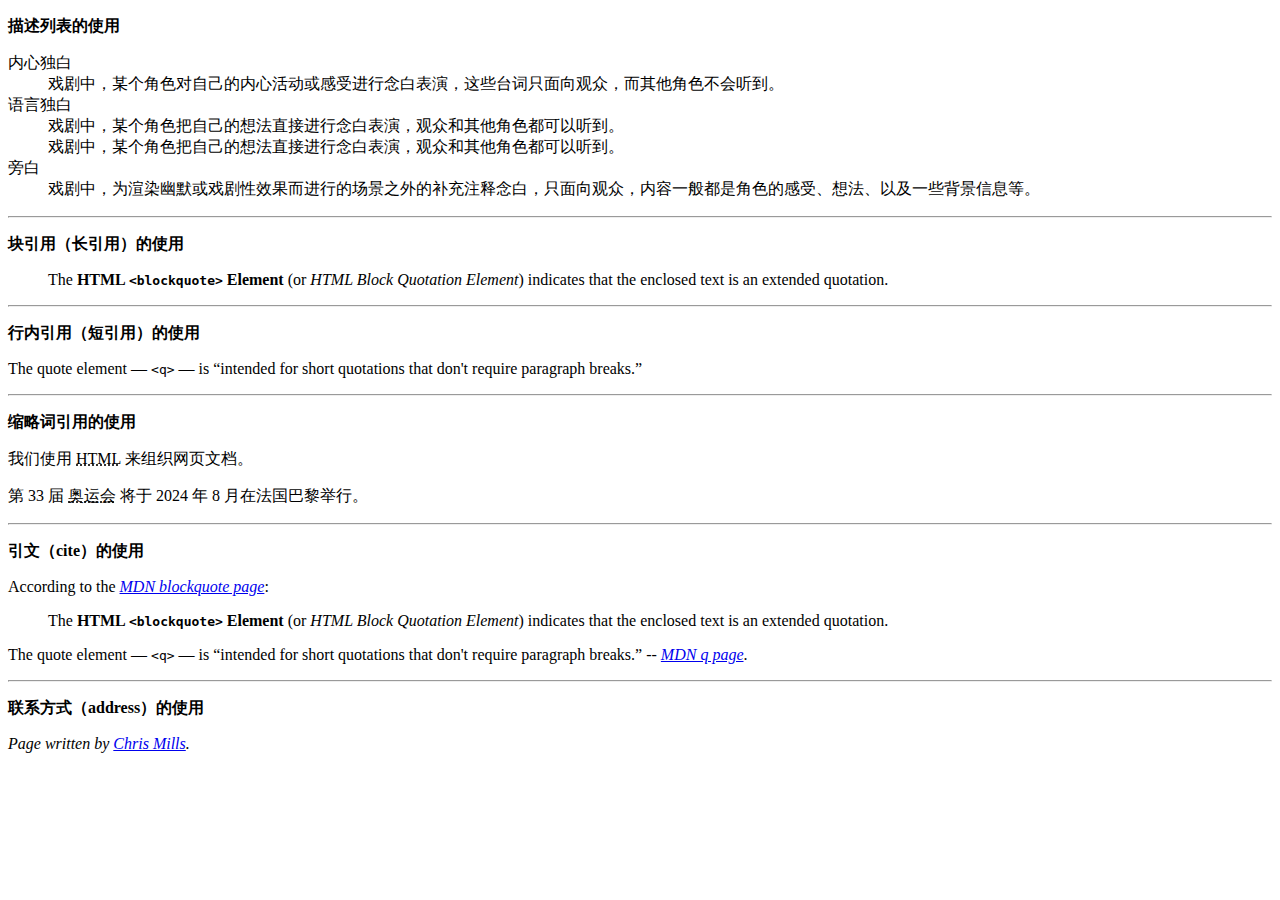
<file: advance-text-typography/index.html>
<!DOCTYPE html>
<html>
    <head>
        <meta charset="utf-8">
        <title>Advanced Text Typography</title>
    </head>

    <body>
        <p><strong>描述列表的使用</strong></p>
        <dl>
            <dt>内心独白</dt>
              <dd>戏剧中，某个角色对自己的内心活动或感受进行念白表演，这些台词只面向观众，而其他角色不会听到。</dd>
            <dt>语言独白</dt>
              <dd>戏剧中，某个角色把自己的想法直接进行念白表演，观众和其他角色都可以听到。</dd>
              <dd>戏剧中，某个角色把自己的想法直接进行念白表演，观众和其他角色都可以听到。</dd>
            <dt>旁白</dt>
              <dd>戏剧中，为渲染幽默或戏剧性效果而进行的场景之外的补充注释念白，只面向观众，内容一般都是角色的感受、想法、以及一些背景信息等。</dd>
        </dl>
        <hr>
        <p><strong>块引用（长引用）的使用</strong></p>
        <blockquote cite="https://developer.mozilla.org/en-US/docs/Web/HTML/Element/blockquote">
            <p>The <strong>HTML <code>&lt;blockquote&gt;</code> Element</strong> (or <em>HTML Block
            Quotation Element</em>) indicates that the enclosed text is an extended quotation.</p>
        </blockquote>
        <hr>
        <p><strong>行内引用（短引用）的使用</strong></p>
        <p>The quote element — <code>&lt;q&gt;</code> — is <q cite="https://developer.mozilla.org/en-US/docs/Web/HTML/Element/q">intended
            for short quotations that don't require paragraph breaks.</q></p>

        <hr>
        <p><strong>缩略词引用的使用</strong></p>
        <p>我们使用 <abbr title="超文本标记语言（Hypertext Markup Language）">HTML</abbr> 来组织网页文档。</p>
        <p>第 33 届 <abbr title="夏季奥林匹克运动会">奥运会</abbr> 将于 2024 年 8 月在法国巴黎举行。</p>
        
        <hr>
        <p><strong>引文（cite）的使用</strong></p>
        <p>According to the <a href="https://developer.mozilla.org/en-US/docs/Web/HTML/Element/blockquote">
            <cite>MDN blockquote page</cite></a>:
        </p>
        <blockquote cite="https://developer.mozilla.org/en-US/docs/Web/HTML/Element/blockquote">
            <p>The <strong>HTML <code>&lt;blockquote&gt;</code> Element</strong> (or <em>HTML Block
            Quotation Element</em>) indicates that the enclosed text is an extended quotation.</p>
        </blockquote>
        <p>The quote element — <code>&lt;q&gt;</code> — is <q cite="https://developer.mozilla.org/en-US/docs/Web/HTML/Element/q">intended
        for short quotations that don't require paragraph breaks.</q> -- <a href="https://developer.mozilla.org/en-US/docs/Web/HTML/Element/q">
        <cite>MDN q page</cite></a>.</p>

        <hr>
        <p><strong>联系方式（address）的使用</strong></p>
        <address>
            <p>Page written by <a href="../authors/chris-mills/">Chris Mills</a>.</p>
        </address>

    </body>
</html>
</file>
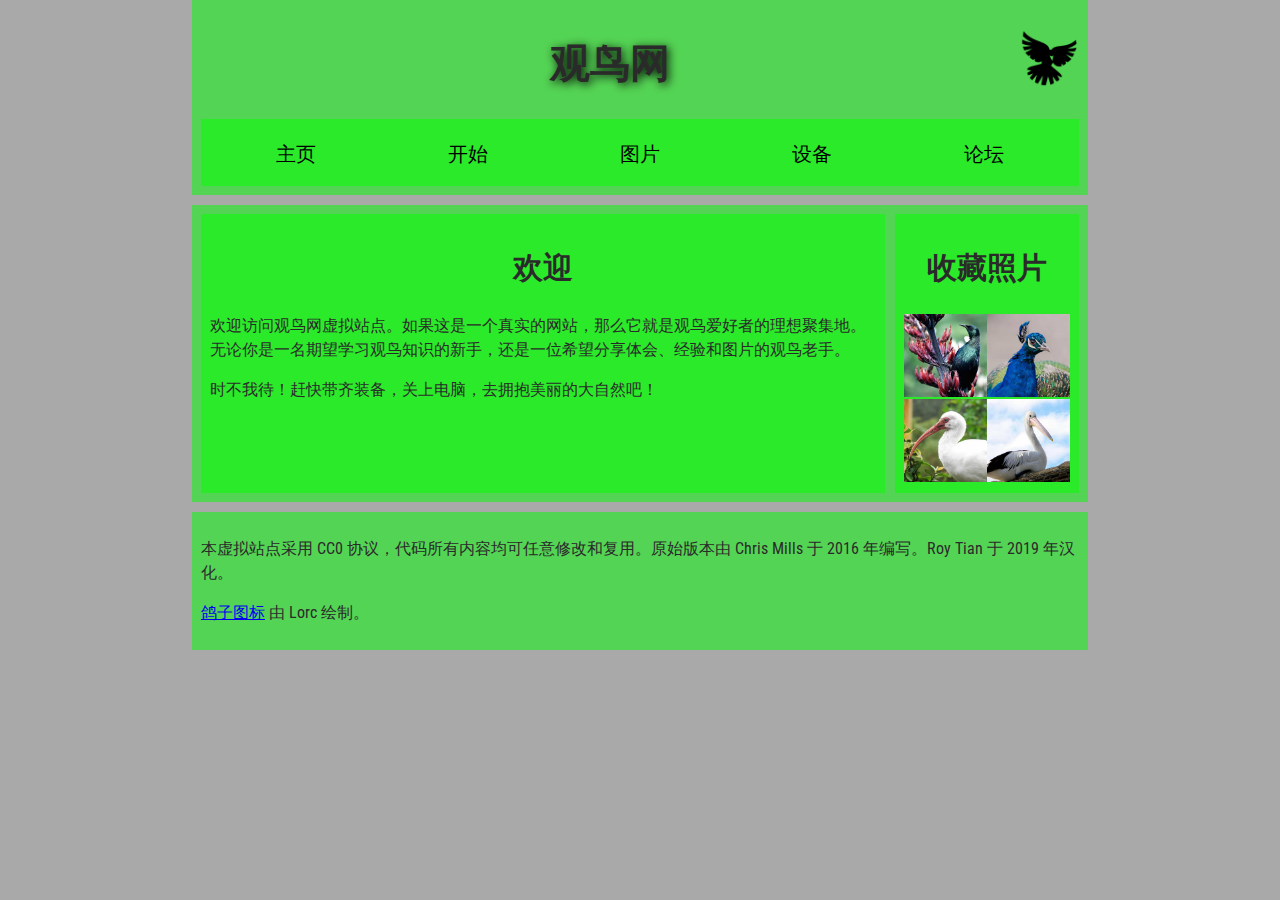
<file: bird-watching/index.html>
<!DOCTYPE html>
<html>
  <head>
    <meta charset="utf-8">
    <title>观鸟网</title>
    <link rel="stylesheet" href="https://fonts.googleapis.com/css?family=Roboto+Condensed:300|Cinzel+Decorative:700">
    <link rel="stylesheet" href="https://fonts.googleapis.com/css?family=ZCOOL+XiaoWei&amp;subset=chinese-simplified">
    
    <link rel="icon" href="images/dove.png">
    <link rel="stylesheet" href="styles/style.css">
  </head>

  <body>
      <header>
        <h1>观鸟网</h1>
        <img src="images/dove.png" alt="一个鸽子剪影图片">
      
        <nav>
          <ul>
            <li><span>主页</span></li>
            <li><a href="#">开始</a></li>
            <li><a href="#">图片</a></li>
            <li><a href="#">设备</a></li>
            <li><a href="#">论坛</a></li>
          </ul>
        </nav>
      </header>

      <main>
        <section>
          <h2>欢迎</h2>

          <p>欢迎访问观鸟网虚拟站点。如果这是一个真实的网站，那么它就是观鸟爱好者的理想聚集地。无论你是一名期望学习观鸟知识的新手，还是一位希望分享体会、经验和图片的观鸟老手。</p>
          <p>时不我待！赶快带齐装备，关上电脑，去拥抱美丽的大自然吧！</p>
        </section>

        <aside>
          <h2>收藏照片</h2>

          <a href="images/favorite-1.jpg"><img src="images/favorite-1_th.jpg" alt="一只体型小巧的鸟，羽毛蓝绿色，爪黑白相间，黑色的喙细且锋利。点击缩略图查看完整照片。"></a>
          <a href="images/favorite-2.jpg"><img src="images/favorite-2_th.jpg" alt="一只美丽的孔雀的上半身图片，它的颈上覆盖蓝色的羽毛，有浅色的喙和蓝色的冠。点击缩略图查看完整照片。"></a>
          <a href="images/favorite-3.jpg"><img src="images/favorite-3_th.jpg" alt="一只大鸟的上半身图片，羽毛白色，浅色的喙细长而弯曲。点击缩略图查看完整照片。"></a>
          <a href="images/favorite-4.jpg"><img src="images/favorite-4_th.jpg" alt="一只成年鹈鹕，多数羽毛为白色，背部和腹部有少许黑色羽毛，又长又直的喙呈黄色，嘴下有一个喉囊可以暂时储存食物。点击缩略图查看完整照片。"></a>
        </aside>
      </main>

      <footer>
        <p>本虚拟站点采用 CC0 协议，代码所有内容均可任意修改和复用。原始版本由 Chris Mills 于 2016 年编写。Roy Tian 于 2019 年汉化。</p>
        <p><a href="http://game-icons.net/lorc/originals/dove.html">鸽子图标</a> 由 Lorc 绘制。</p>
      </footer>

  </body>
</html>
</file>
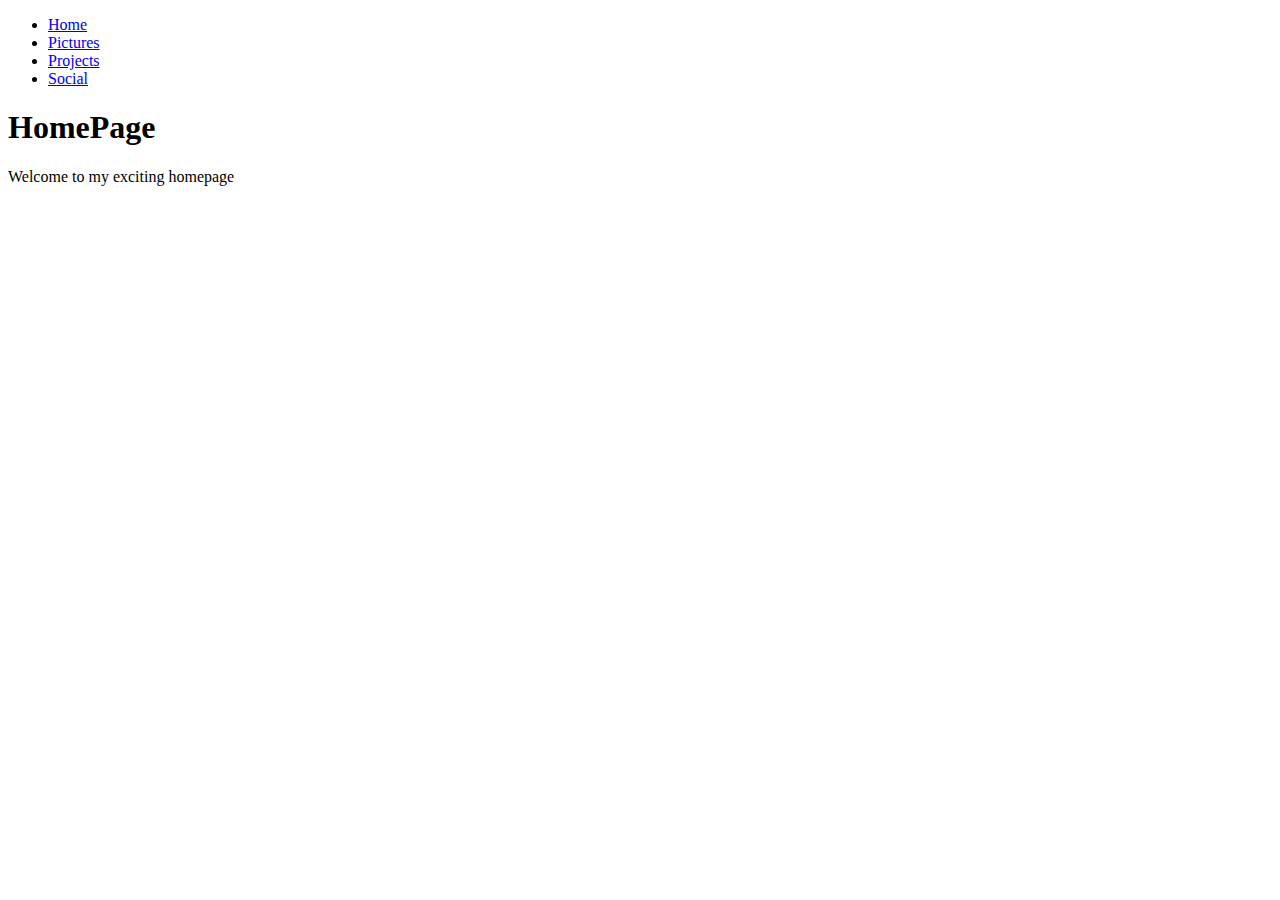
<file: hyperlinks/index.html>
<!DOCTYPE html>
<html>
    <head>
        <meta charset="utf-8">
        <title>HomePage</title>
    </head>

    <body>
        <ul>
            <li><a href="#">Home</a></li>
            <li><a href="pictures.html">Pictures</a></li>
            <li><a href="projects.html">Projects</a></li>
            <li><a href="social.html">Social<a></li>
        </ul>

        <h1>HomePage</h1>
        <p>Welcome to my exciting homepage</p>
    </body>
</html>
</file>
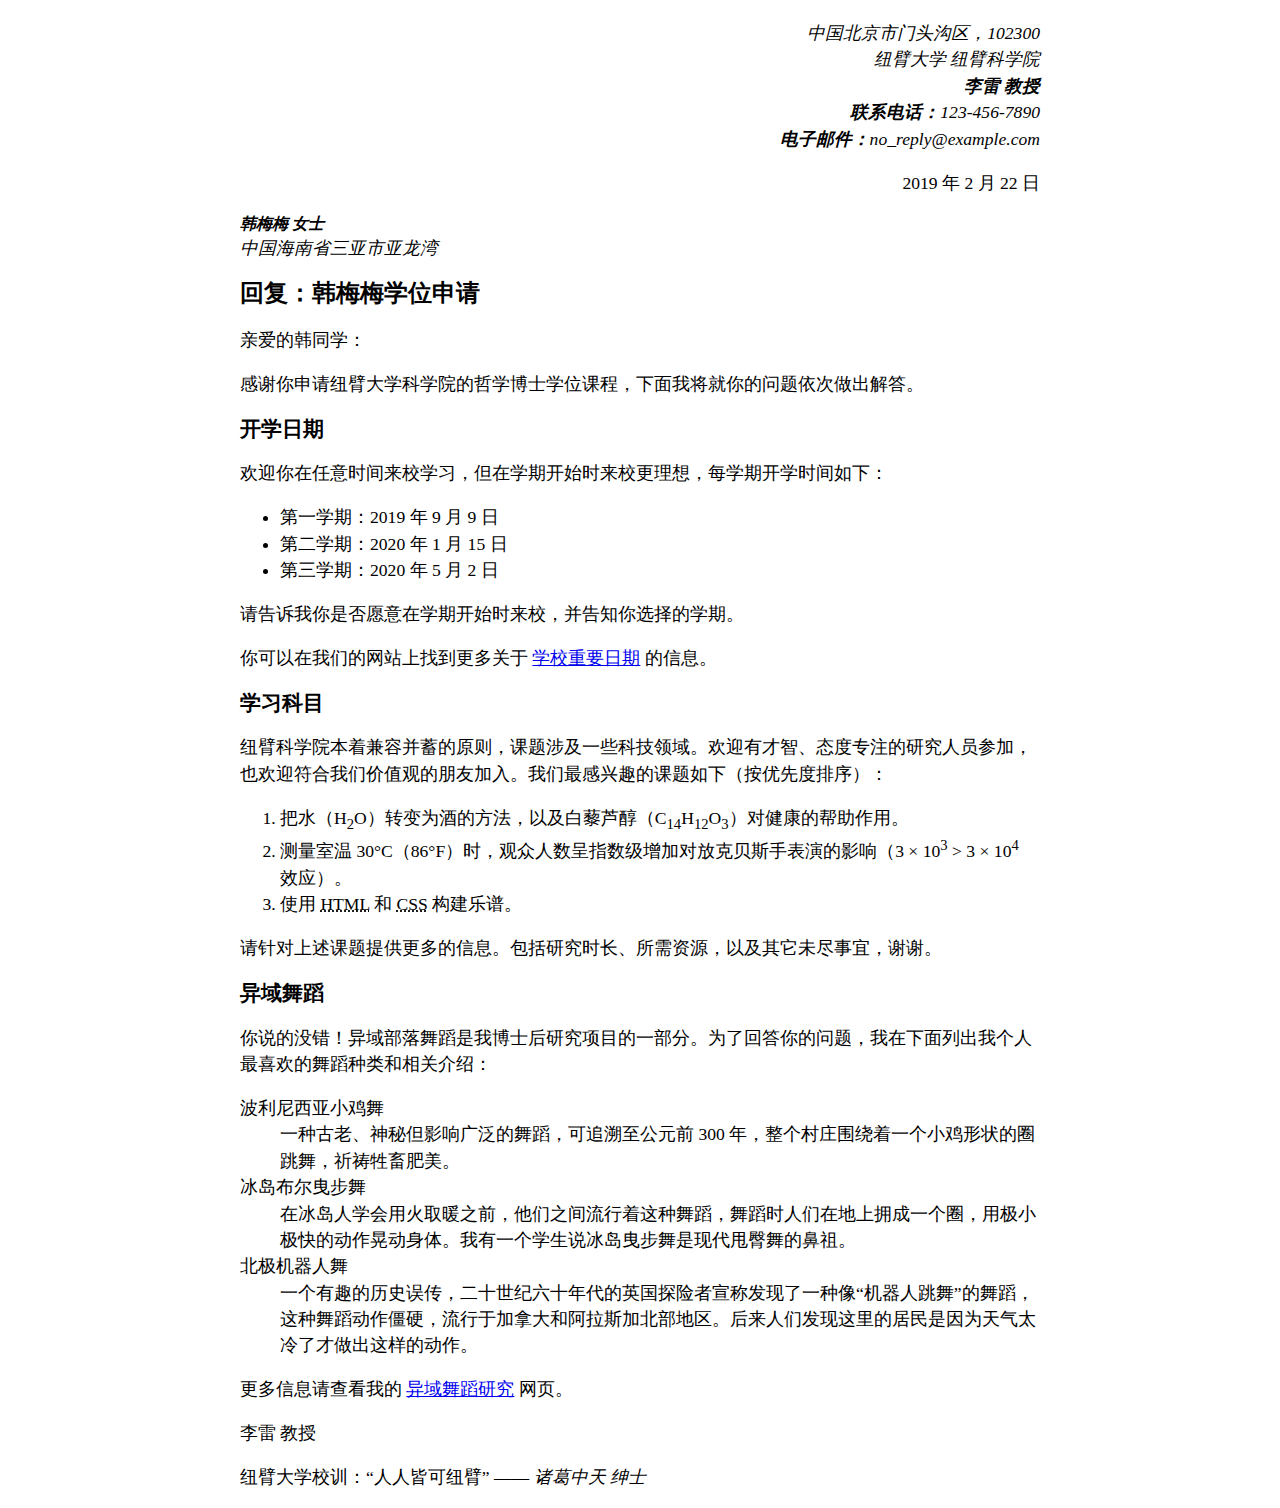
<file: markup-letter/index.html>
<!DOCTYPE html>
<html lang="en-US">
    <head>
        <meta charset="utf-8">
        <meta name="author" content="李雷">
        <title>纽臂科学院学位申请邮件往来</title>
        <link href="style.css" rel="stylesheet">
    </head>

    <body>
        <header>
                <address class="sender-column">
                    中国北京市门头沟区，102300
                    <br>
                    纽臂大学 纽臂科学院
                    <br>
                    <strong>李雷 教授</strong>
                    <br>
                    <em><strong>联系电话：</strong>123-456-7890</em>
                    <br>
                    <em><strong>电子邮件：</strong>no_reply@example.com</em>
                </address>

            <p class="sender-column"> <time datetime="2019-02-22">2019 年 2 月 22 日</time></p>
        </header>

        <main>
            <strong><em>韩梅梅 女士</em></strong>
            <address>中国海南省三亚市亚龙湾</address>

            <h1>回复：韩梅梅学位申请</h1>
            <p>亲爱的韩同学：</p>

            <p>感谢你申请纽臂大学科学院的哲学博士学位课程，下面我将就你的问题依次做出解答。</p>

            <h2>开学日期</h2>
            <p>欢迎你在任意时间来校学习，但在学期开始时来校更理想，每学期开学时间如下：</p>

            <ul>
                <li>第一学期：<time datetime="2019-09-09">2019 年 9 月 9 日</time></li>
                <li>第二学期：<time datetime="2020-01-15">2020 年 1 月 15 日</time></li>
                <li>第三学期：<time datetime="2020-05-02">2020 年 5 月 2 日</time></li>
             </ul>
            <p>请告诉我你是否愿意在学期开始时来校，并告知你选择的学期。</p>

            <p>你可以在我们的网站上找到更多关于 <a href="https://example.com" title="The important date of the school">学校重要日期</a> 的信息。</p>

            <h2>学习科目</h2>
            <p>纽臂科学院本着兼容并蓄的原则，课题涉及一些科技领域。欢迎有才智、态度专注的研究人员参加，也欢迎符合我们价值观的朋友加入。我们最感兴趣的课题如下（按优先度排序）：</p>

            <ol>
                <li>把水（H<sub>2</sub>O）转变为酒的方法，以及白藜芦醇（C<sub>14</sub>H<sub>12</sub>O<sub>3</sub>）对健康的帮助作用。</li>
                <li>测量室温 30°C（86°F）时，观众人数呈指数级增加对放克贝斯手表演的影响（3 × 10<sup>3</sup> &gt; 3 × 10<sup>4</sup> 效应）。</li>
                <li>使用 <abbr title="HHyperText Markup Languagep">HTML</abbr> 和 <abbr title="Cascading Style Sheets">CSS</abbr> 构建乐谱。</li>
            </ol>
            <p>请针对上述课题提供更多的信息。包括研究时长、所需资源，以及其它未尽事宜，谢谢。</p>

            <h2>异域舞蹈</h2>
            <p>你说的没错！异域部落舞蹈是我博士后研究项目的一部分。为了回答你的问题，我在下面列出我个人最喜欢的舞蹈种类和相关介绍：</p>

            <dl>
                <dt>波利尼西亚小鸡舞</dt>
                    <dd>一种古老、神秘但影响广泛的舞蹈，可追溯至公元前 300 年，整个村庄围绕着一个小鸡形状的圈跳舞，祈祷牲畜肥美。</dd>
                <dt>冰岛布尔曳步舞</dt>
                    <dd>在冰岛人学会用火取暖之前，他们之间流行着这种舞蹈，舞蹈时人们在地上拥成一个圈，用极小极快的动作晃动身体。我有一个学生说冰岛曳步舞是现代甩臀舞的鼻祖。</dd>
                <dt>北极机器人舞</dt>
                    <dd>一个有趣的历史误传，二十世纪六十年代的英国探险者宣称发现了一种像“机器人跳舞”的舞蹈，这种舞蹈动作僵硬，流行于加拿大和阿拉斯加北部地区。后来人们发现这里的居民是因为天气太冷了才做出这样的动作。</dd>
            </dl>
            <p>更多信息请查看我的 <a href="https://example.com" title="Exotic Dance Study">异域舞蹈研究</a> 网页。</p>
        </main>

        <footer>
            <p>李雷 教授</p>

            <p>纽臂大学校训：<q>人人皆可纽臂</q> —— <cite>诸葛中天 绅士</cite></p>
        </footer>
    </body>
</html>
</file>
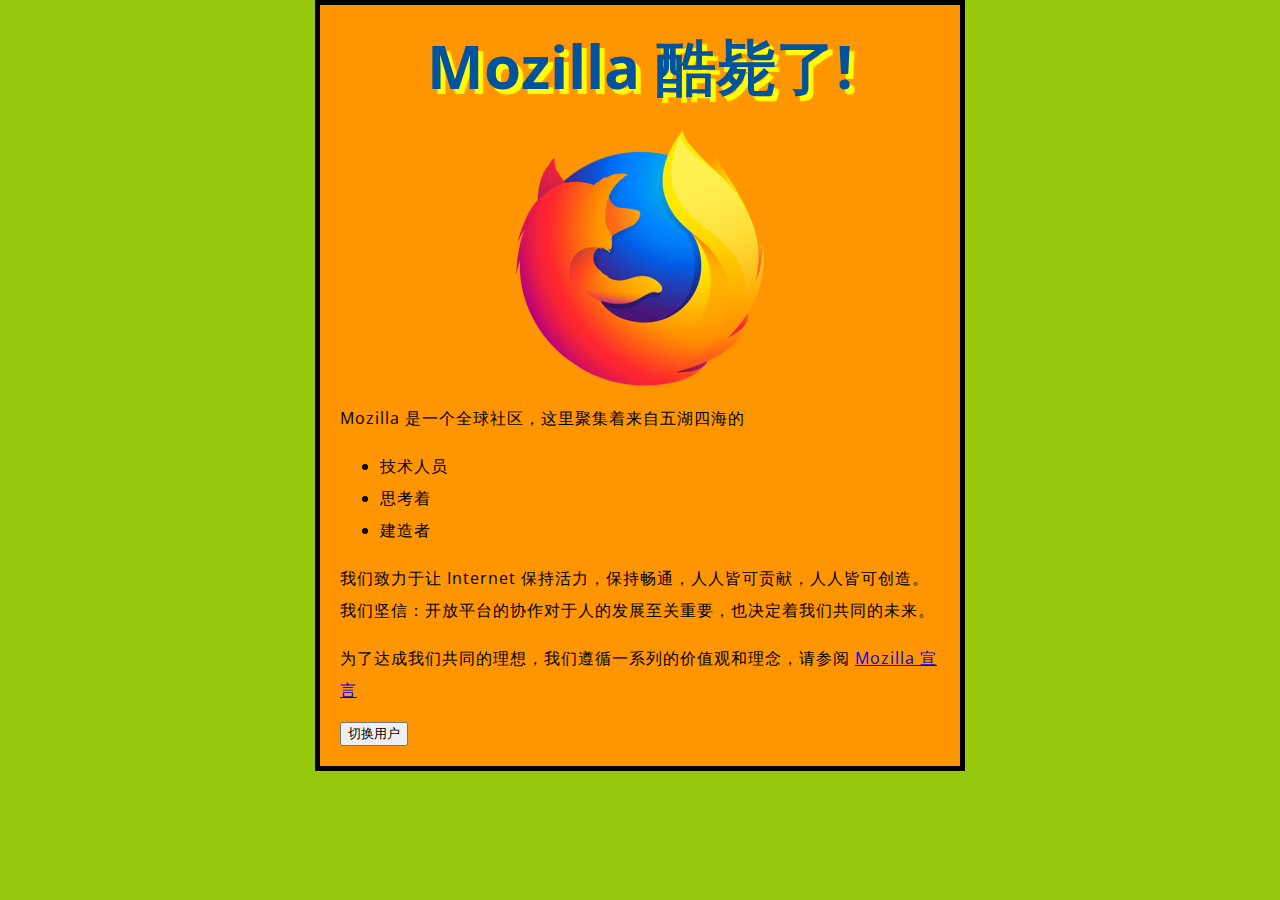
<file: test-site/index.html>
<!DOCTYPE html>
<html>
    <head>
        <meta charset="utf-8">
        <meta name="author" content="Chris Mills">
        <meta name="description" content="The MDN Learning Area aims to provide
        complete beginners to the Web with all they need to know to get
        started with developing web sites and applications.">
        <title>My test page</title>
        <link href="styles/style.css" rel="stylesheet">
        <link href="https://fonts.font.im/css?family=Open+Sans" rel="stylesheet" type="text/css"> 
        <!--添加网站图标-->
        <link rel="shortcut icon" href="favicon.ico" type="image/x-icon">
    </head>
    <body>
        <h1>Mozilla 酷毙了!</h1>
                        
        <img src="images/firefox-icon.png" alt="Firefox 标志：一只盘旋在地球上的火狐">
        <p>Mozilla 是一个全球社区，这里聚集着来自五湖四海的</p>
        <ul>
            <li>技术人员</li>
            <li>思考着</li>
            <li>建造者</li>
        </ul>

        <p>我们致力于让 Internet 保持活力，保持畅通，人人皆可贡献，人人皆可创造。我们坚信：开放平台的协作对于人的发展至关重要，也决定着我们共同的未来。</p>

        <p>为了达成我们共同的理想，我们遵循一系列的价值观和理念，请参阅 <a href="https://www.mozilla.org/zh-CN/about/manifesto/">Mozilla 宣言</a></p>
        <button>切换用户</button>
        
        <script src="scripts/main.js" defer></script>
    </body>
</html>
</file>
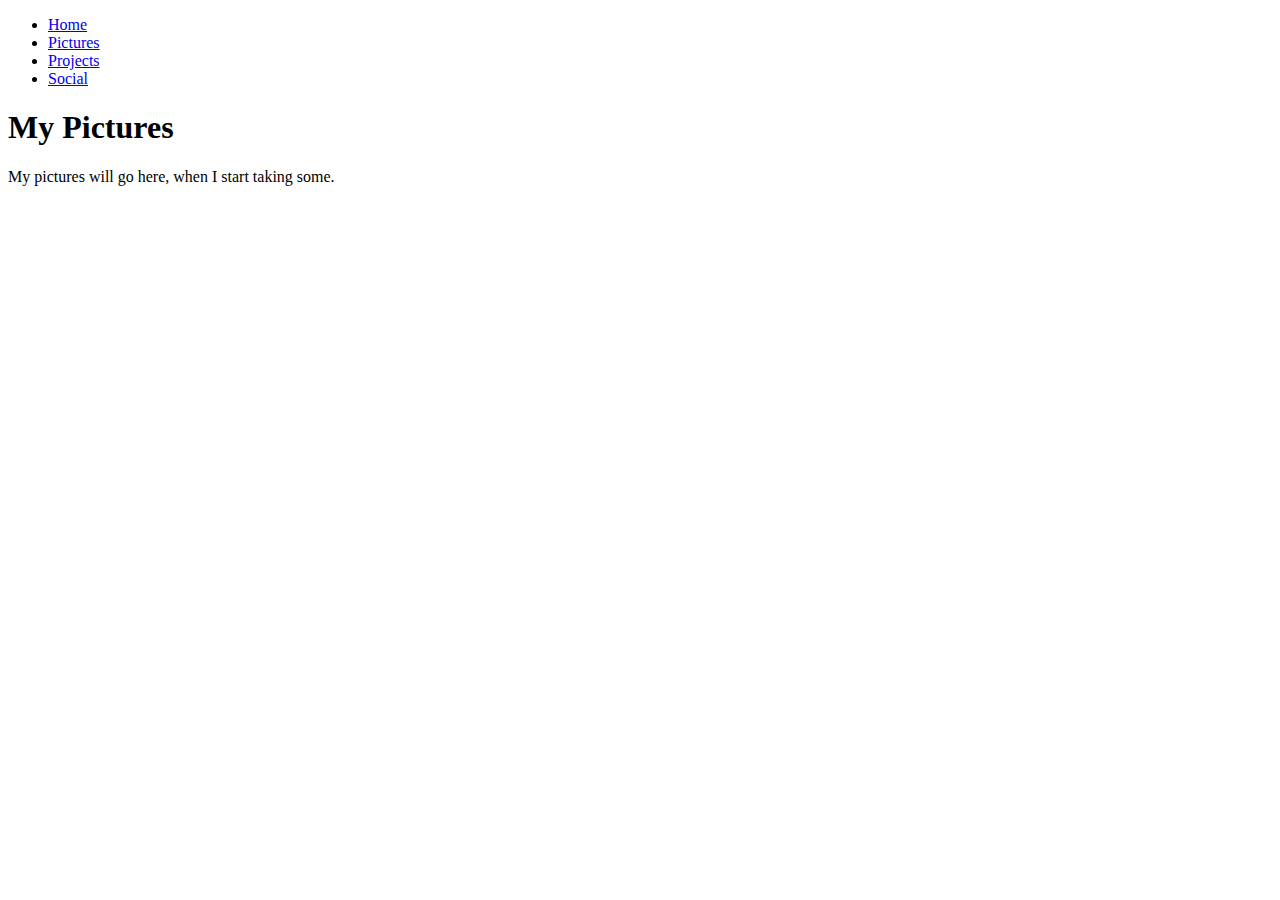
<file: hyperlinks/pictures.html>
<!DOCTYPE html>
<html>
    <head>
        <meta charset="utf-8">
        <title>Pictures</title>
    </head>

    <body>
        <ul>
            <li><a href="index.html">Home</a></li>
            <li><a href="pictures.html">Pictures</a></li>
            <li><a href="projects.html">Projects</a></li>
            <li><a href="social.html">Social<a></li>
        </ul>

        <h1>My Pictures</h1>
        <p>My pictures will go here, when I start taking some.</p>
    </body>
</html>
</file>
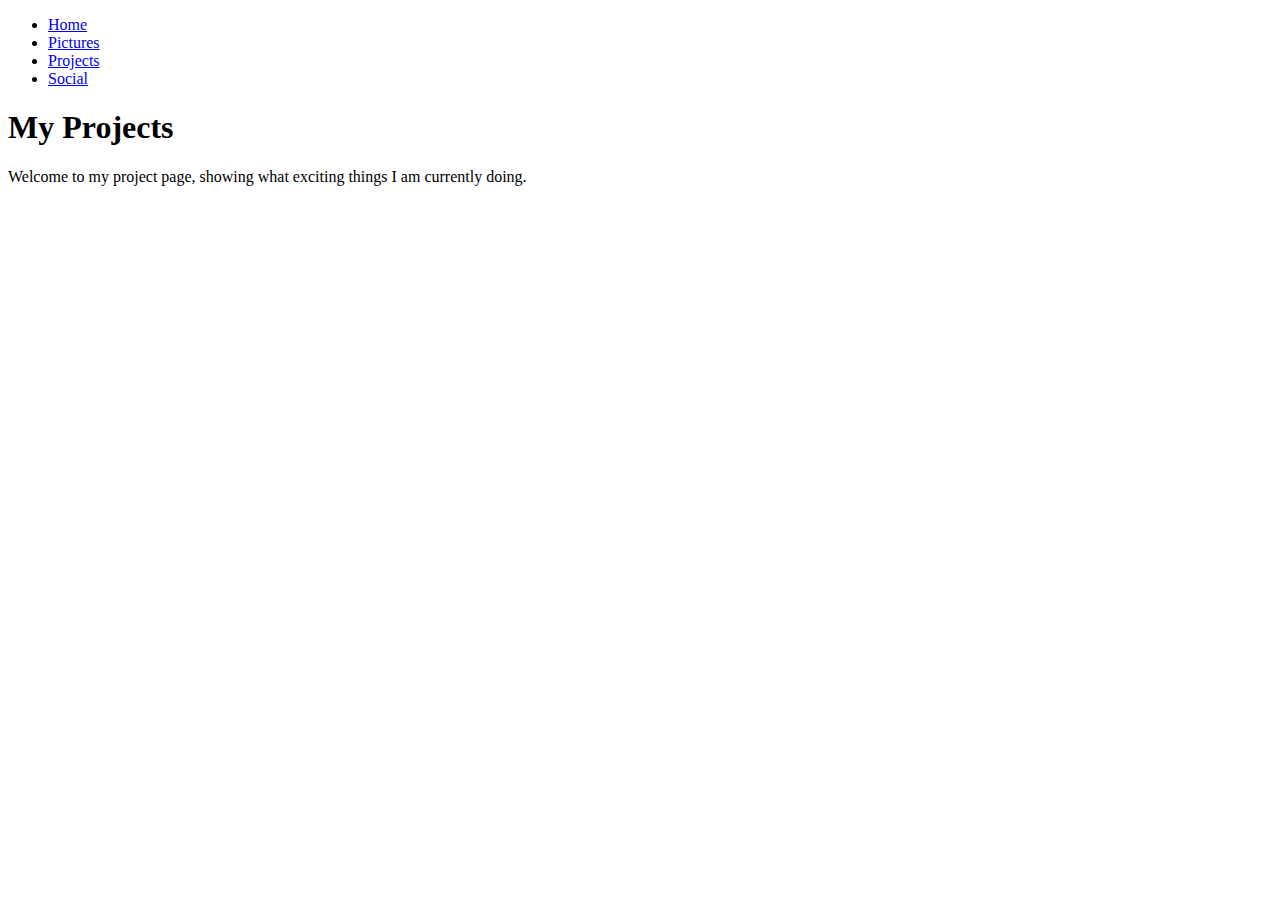
<file: hyperlinks/projects.html>
<!DOCTYPE html>
<html>
    <head>
        <meta charset="utf-8">
        <title>Projects</title>
    </head>

    <body>
        <ul>
            <li><a href="index.html">Home</a></li>
            <li><a href="pictures.html">Pictures</a></li>
            <li><a href="projects.html">Projects</a></li>
            <li><a href="social.html">Social<a></li>
        </ul>

        <h1>My Projects</h1>
        <p>Welcome to my project page, showing what exciting things I am currently doing.</p>
    </body>
</html>
</file>
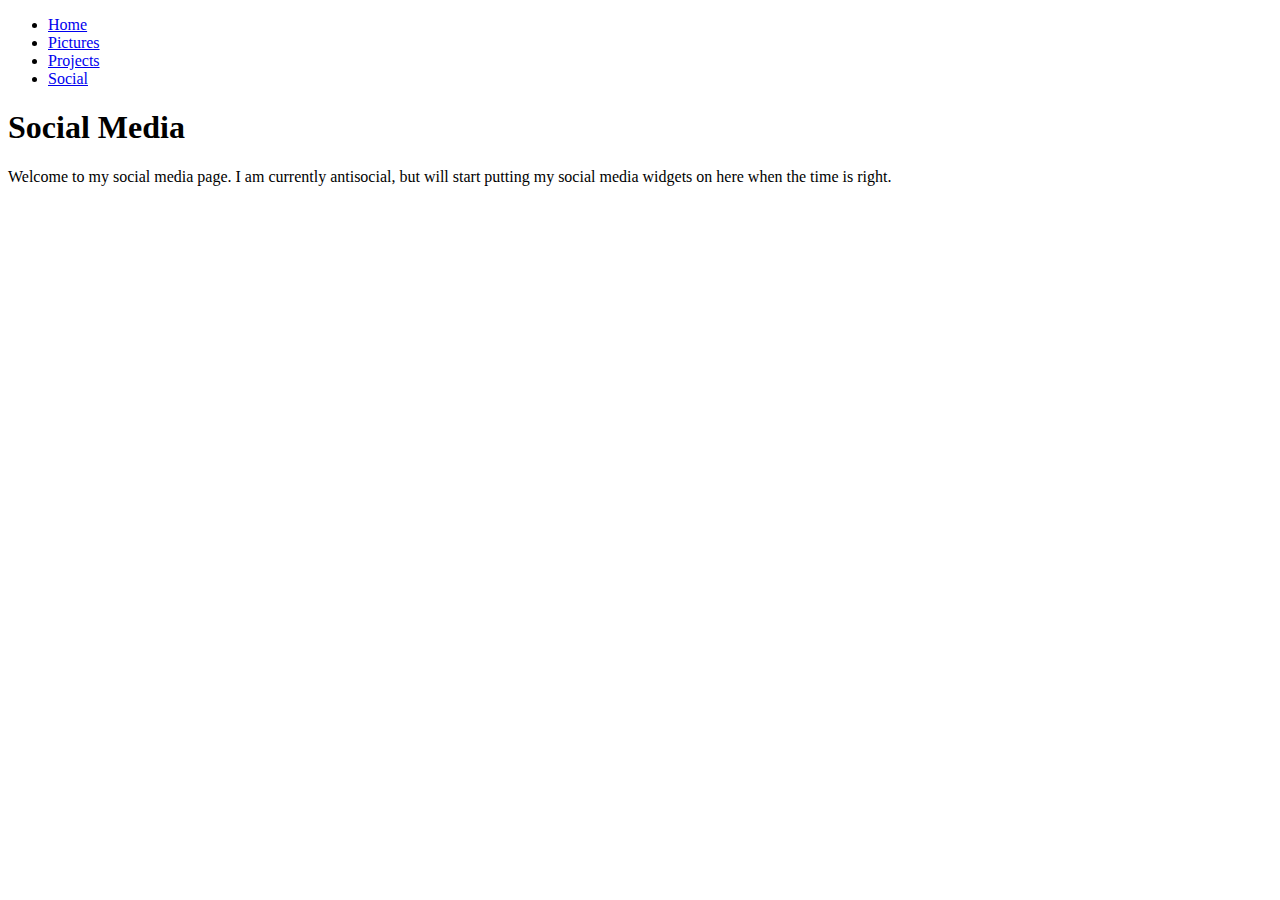
<file: hyperlinks/social.html>
<!DOCTYPE html>
<html>
    <head>
        <meta charset="utf-8">
        <title>Social</title>
    </head>

    <body>
        <ul>
            <li><a href="index.html">Home</a></li>
            <li><a href="pictures.html">Pictures</a></li>
            <li><a href="projects.html">Projects</a></li>
            <li><a href="social.html">Social<a></li>
        </ul>

        <h1>Social Media</h1>
        <p>Welcome to my social media page. I am currently antisocial, but will start putting my social media widgets on here when the time is right.</p>
    </body>
</html>
</file>
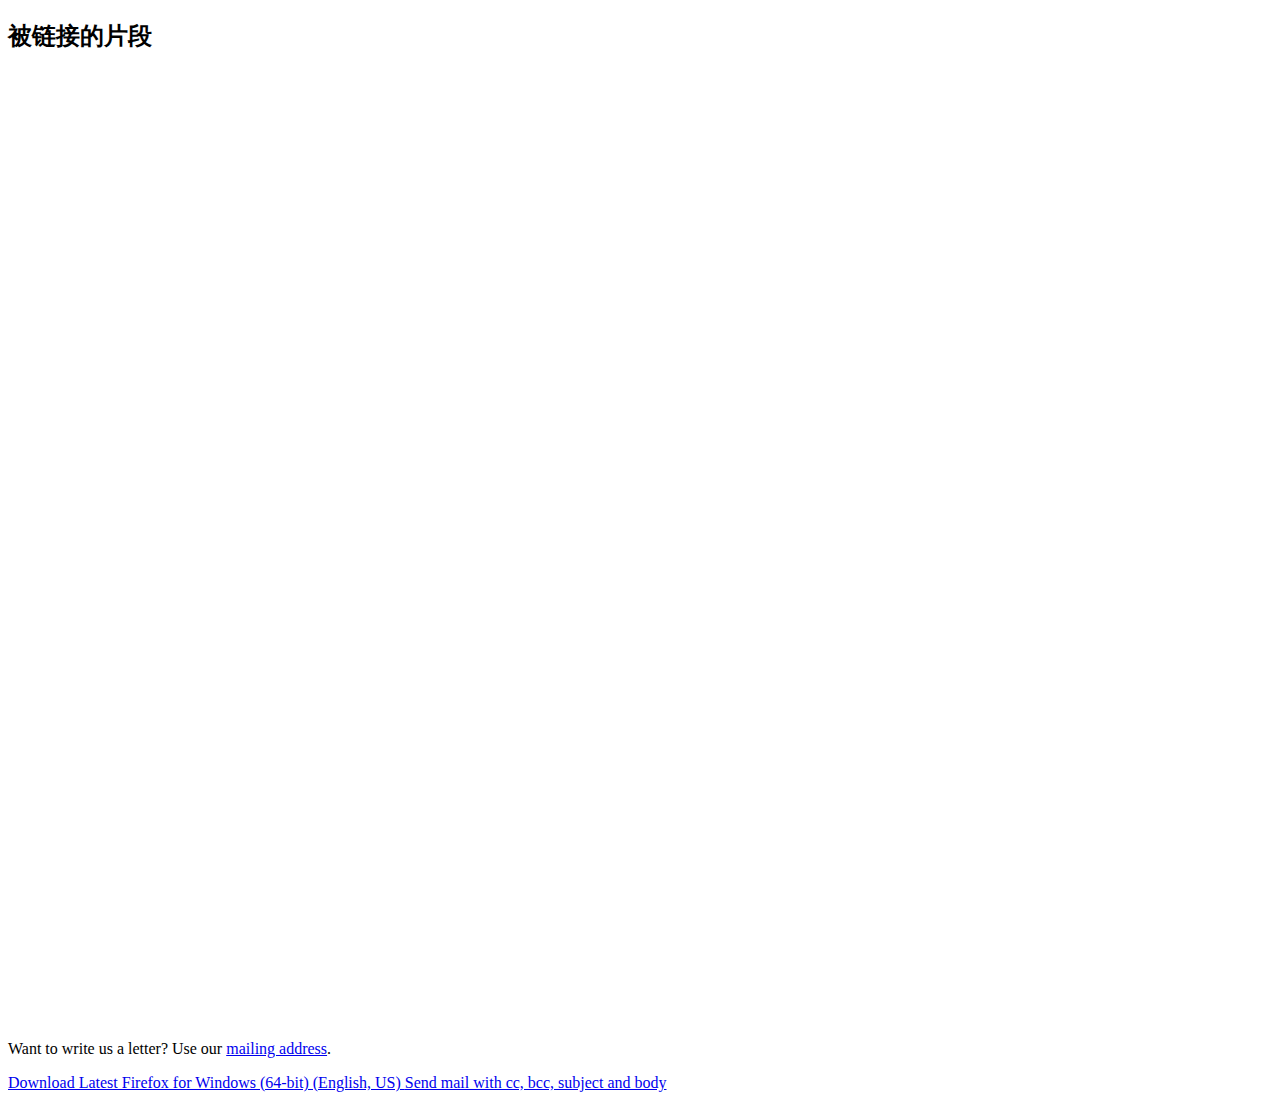
<file: hyperlinks/src.html>
<!DOCTYPE html>
<html>
    <head>
        <meta charset="utf-8">
        <title>源文档</title>
    </head>
    <body>
        <h2 style="height: 1000px;" id="Mailing_address">被链接的片段</h2>
        <p>Want to write us a letter? Use our <a href="#Mailing_address">mailing address</a>.</p>

        <!--同源URL（同一个域名）的链接可以指定download属性指定默认下载的文件名-->
        <a href="http://localhost:8000/test-site/images/firefox2.png"
            download="firefox-latest-64bit-installer.exe">
            Download Latest Firefox for Windows (64-bit) (English, US)
        </a>

        <a href="mailto:nowhere@mozilla.org,other@mozilla.org?cc=name2@rapidtables.com,other1@mozilla.org&bcc=name3@rapidtables.com,other3@mozilla.org&subject=The%20subject%20of%20the%20email&body=The%20body%20of%20the%20email">
            Send mail with cc, bcc, subject and body
          </a>
    </body>
</html>
</file>
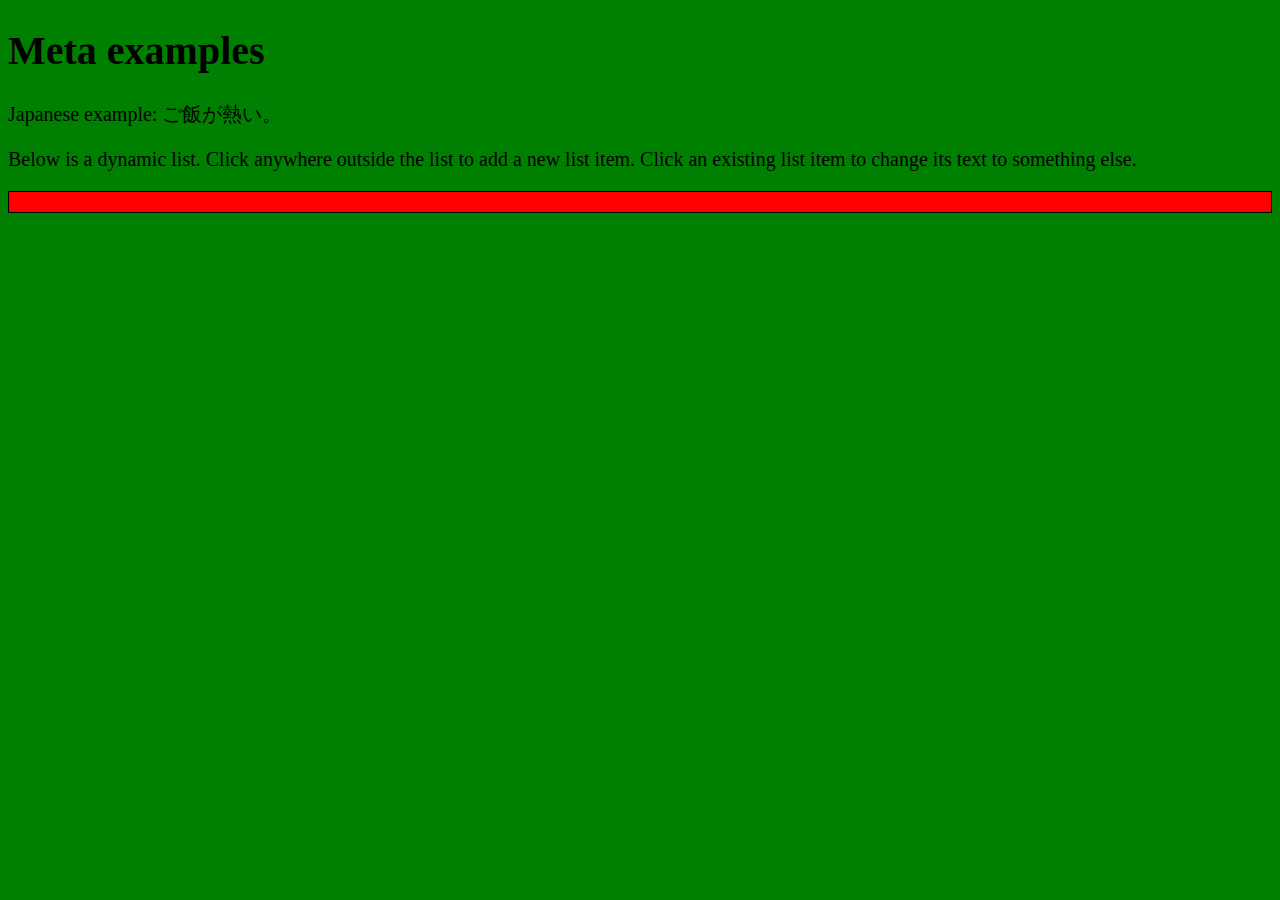
<file: the-html-head/meta-example.html>
<!DOCTYPE html>
<html lang="en-US">
  <head>
    <meta charset="utf-8">
    <title>Meta examples</title>
    
    <meta name="author" content="Chris Mills">
    <meta name="description" content="This is an example page to demonstrate usage of metadata on web pages.">

    <meta property="og:image" content="https://developer.cdn.mozilla.net/static/img/opengraph-logo.dc4e08e2f6af.png">
    <meta property="og:description" content="This is an example page to demonstrate usage of metadata on web pages.">
    <meta property="og:title" content="Metadata; The HTML &lt;head&gt;, on MDN">

    <link rel="Shortcut Icon" href="favicon.ico" type="image/x-icon">
    <link href="style.css" rel="stylesheet">
  </head>
  <body>
    <h1>Meta examples</h1>

    <p>Japanese example: ご飯が熱い。</p>
    <script src="scripts.js"></script>
  </body>
</html>
</file>
<file: bird-watching/styles/style.css>
/* || General setup */

html, body {
  margin: 0;
  padding: 0;
}

html {
  font-size: 10px;
  background-color: #a9a9a9;
}

body {
  width: 70%;
  min-width: 800px;
  margin: 0 auto;
}

/* || typography */

h1, h2, h3 {
  font-family: 'Cinzel Decorative', cursive;
  color: #2a2a2a;
}

p, input, li {
  font-family: 'Roboto Condensed', sans-serif;
  color: #2a2a2a;
}

h1 {
  font-size: 4rem;
  text-align: center;
  text-shadow: 2px 2px 10px black;
}

h2 {
  font-size: 3rem;
  text-align: center;
}

h3 {
  font-size: 2.2rem;
}

p, li {
  font-size: 1.6rem;
  line-height: 1.5;
}

/* || header layout */

header {
  margin-bottom: 10px;
  display: flex;
  flex-flow: row wrap;
}

body > * {
  background-color: red;
  padding: 1%;
}

main, header, nav, article, aside, footer, section {
  background-color: rgba(0,255,0,0.5);
  padding: 1%;
}

h1 {
  flex: 5;
  text-transform: uppercase;
}

header img {
  display: block;
  height: 60px;
  padding-top: 20.15px;
}

nav {
  height: 50px;
  flex: 100%;
  display: flex;
}

nav ul {
  padding: 0;
  list-style-type: none;
  flex: 2;
  display: flex;
}

nav li {
  display: inline;
  text-align: center;
  flex: 1;
}

nav a, nav span {
  display: inline-block;
  font-size: 2rem;
  height: 3rem;
  line-height: 1.7;
  text-transform: uppercase;
  text-decoration: none;
  color: black;

}

/* || main layout */

main {
  display: flex;
}

article, section {
  flex: 4;
}

aside {
  flex: 1;
  margin-left: 10px;
  padding: 1%;
}

aside a {
  display: block;
  float: left;
  width: 50%;
}

aside img {
  max-width: 100%;
}

footer {
  margin-top: 10px;
}
</file>
<file: markup-letter/style.css>
body {
    max-width: 800px;
    margin: 0 auto;
    padding-top: 20px;
  }
  
  .sender-column {
    text-align: right;
  }
  
  h1 {
    font-size: 1.5em;
  }
  
  h2 {
    font-size: 1.3em;
  }
  
  p, ul, ol, dl, address {
    font-size: 1.1em;
  }
  
  p, li, dd, dt, address {
    line-height: 1.5;
  }
</file>
<file: test-site/styles/style.css>
html {
    font-size: 10px;
    font-family: 'Open Sans', sans-serif;
    background-color: #97C90D;
}
h1 {
   font-size: 60px;
   text-align: center; 
   margin: 0;
   padding: 20px 0;
   color: #00539F;
   text-shadow: 5px 5px 1px yellow;
}
p, li {
    font-size: 16px;
    line-height: 2;
    letter-spacing: 1px;
}
body {
    width: 600px;
    margin: 0 auto;
    background-color: #FF9500;
    padding: 0 20px 20px 20px;
    border: 5px solid black;
}
img {
    display: block;
    margin: 0 auto;
}
</file>
<file: the-html-head/style.css>
html {
    background-color: green;
    font-size: 20px;
  }
  
  ul {
    background: red;
    padding: 10px;
    border: 1px solid black;
  }
  
  li {
    margin-left: 20px;
  }
</file>
